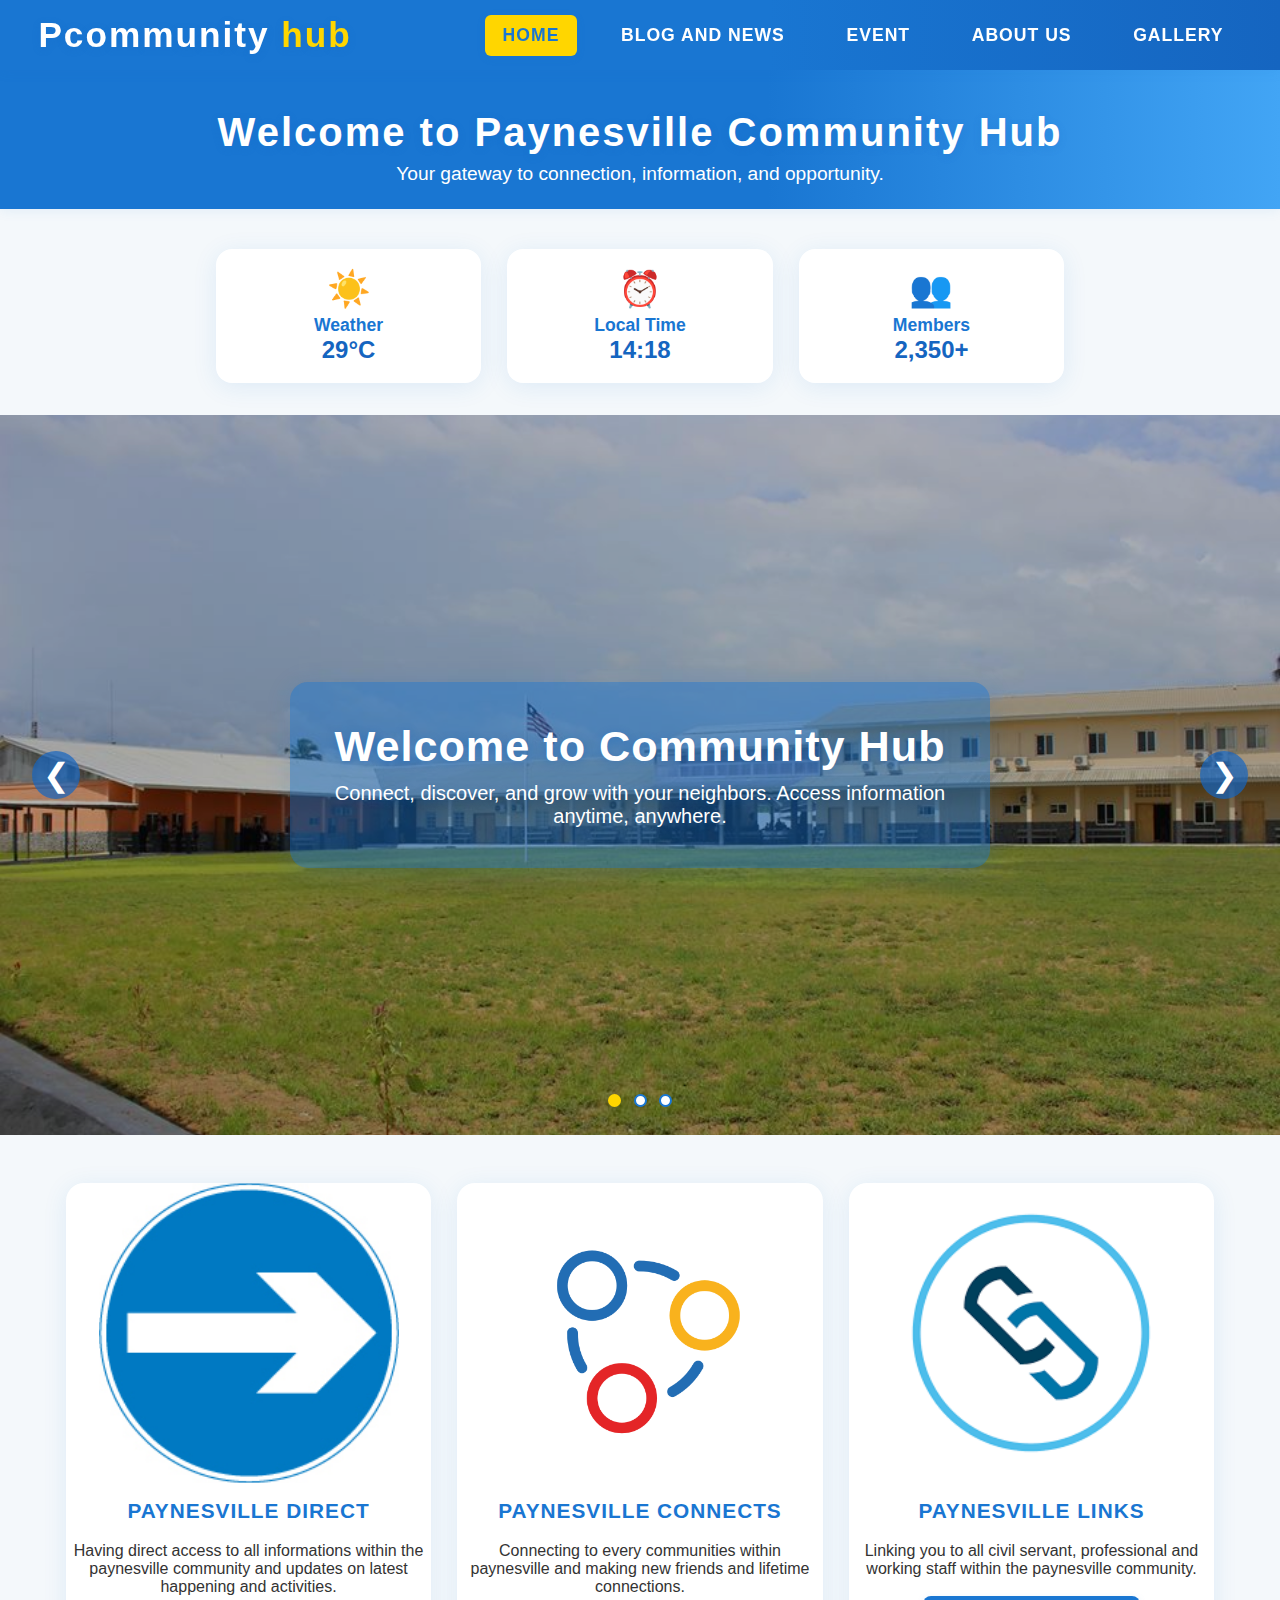
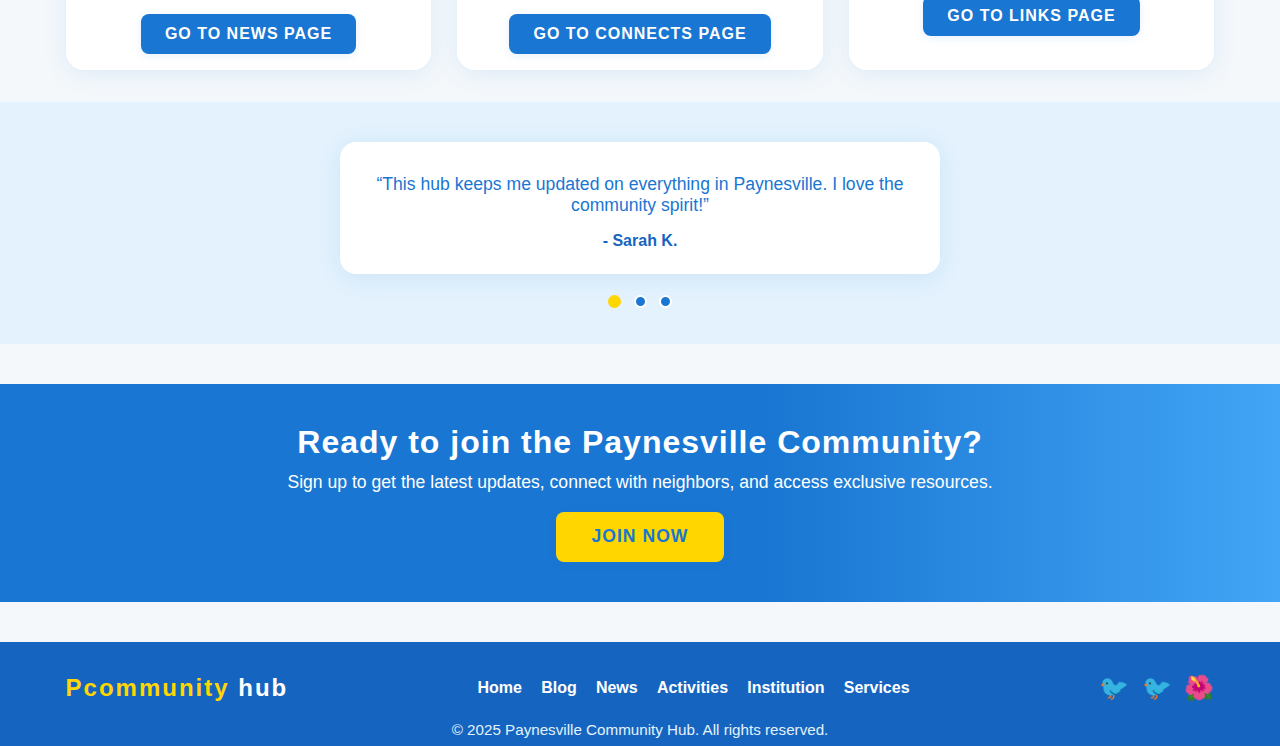
<file: emmet/index.html>
<!DOCTYPE html>
<html lang="en">
<head>
    <meta charset="UTF-8">
    <meta name="viewport" content="width=device-width, initial-scale=1.0">
    <title>Modern Home - Community Hub</title>
    <link rel="stylesheet" href="home.css">
</head>
<body>
    <nav class="main-nav">
        <div class="logo">Pcommunity <span>hub</span></div>
        <ul class="nav-links">
            <li><a href="index.html" class="active">Home</a></li>
            <li><a href="blognews.html">Blog and News</a></li>
            <li><a href="events.html">event</a></li>
            <li><a href="about.html">about us</a></li>
            <li><a href="galllery.html">gallery</a></li>
        </ul>
    </nav>
    <header>
        <div class="welcome-banner">
            <h1>Welcome to Paynesville Community Hub</h1>
            <p>Your gateway to connection, information, and opportunity.</p>
        </div>
    </header>
        <section class="quick-info-section">
            <div class="info-card" id="weather-card">
                <div class="info-icon">☀️</div>
                <div class="info-title">Weather</div>
                <div class="info-value" id="weather-value">--°C</div>
            </div>
            <div class="info-card" id="time-card">
                <div class="info-icon">⏰</div>
                <div class="info-title">Local Time</div>
                <div class="info-value" id="time-value">--:--</div>
            </div>
            <div class="info-card" id="stats-card">
                <div class="info-icon">👥</div>
                <div class="info-title">Members</div>
                <div class="info-value">2,350+</div>
            </div>
        </section>
    <section class="hero-slideshow">
        <div class="slide active">
            <img src="photos/ELWA.jpg" alt="ELWA">
            <div class="slide-caption">
                <h1>Welcome to Community Hub</h1>
                <p>Connect, discover, and grow with your neighbors. Access information anytime, anywhere.</p>
            </div>
        </div>
        <div class="slide">
            <img src="photos/Liberia_libassa-beach-768x512.jpeg" alt="Libassa Beach">
            <div class="slide-caption">
                <h1>Events & Activities</h1>
                <p>Stay updated on the latest happenings and join exciting community events.</p>
            </div>
        </div>
        <div class="slide">
            <img src="photos/Paynesville-Jahmale-2.jpeg" alt="Jahmale">
            <div class="slide-caption">
                <h1>Institutions & Services</h1>
                <p>Find trusted institutions and essential services in your area.</p>
            </div>
        </div>
        <button class="slide-btn prev" onclick="plusSlides(-1)">&#10094;</button>
        <button class="slide-btn next" onclick="plusSlides(1)">&#10095;</button>
        <div class="slide-dots">
            <span class="dot" onclick="currentSlide(1)"></span>
            <span class="dot" onclick="currentSlide(2)"></span>
            <span class="dot" onclick="currentSlide(3)"></span>
        </div>
    </section>

        <section class="photo-flex-section">
            <div class="photo-card">
                <img src="c photo/paynesville direct.jpg" alt="ELWA">
                <h2 class="photo-heading">paynesville direct</h2>
                <p class="photo-desc">Having direct access to all informations within the paynesville community and updates on latest happening and activities.</p>
                <a href="news.html" class="photo-btn">Go to News Page</a>
            </div>
            <div class="photo-card">
                <img src="c photo/paynesville connect.png" alt="Libassa Beach">
                <h2 class="photo-heading">paynesville connects</h2>
                <p class="photo-desc">Connecting to every communities within paynesville and making new friends and lifetime connections.</p>
                <a href="connects.html" class="photo-btn">Go to Connects Page</a>
            </div>
            <div class="photo-card">
                <img src="c photo/paynesville links.png" alt="Jahmale">
                <h2 class="photo-heading">paynesville links</h2>
                <p class="photo-desc">Linking you to all civil servant, professional and working staff within the paynesville community.</p>
                <a href="links.html" class="photo-btn">Go to Links Page</a>
            </div>
        </section>
        <section class="testimonial-section">
            <div class="testimonial-carousel">
                <div class="testimonial-slide active">
                    <p>“This hub keeps me updated on everything in Paynesville. I love the community spirit!”</p>
                    <span>- Sarah K.</span>
                </div>
                <div class="testimonial-slide">
                    <p>“I found my new job and made friends through the activities here. Highly recommended!”</p>
                    <span>- Emmanuel T.</span>
                </div>
                <div class="testimonial-slide">
                    <p>“The links section helped me connect with professionals in my field.”</p>
                    <span>- Blessing M.</span>
                </div>
                <div class="testimonial-dots">
                    <span class="testimonial-dot active" onclick="showTestimonial(0)"></span>
                    <span class="testimonial-dot" onclick="showTestimonial(1)"></span>
                    <span class="testimonial-dot" onclick="showTestimonial(2)"></span>
                </div>
            </div>
        </section>
        <section class="cta-section">
            <h2>Ready to join the Paynesville Community?</h2>
            <p>Sign up to get the latest updates, connect with neighbors, and access exclusive resources.</p>
            <a href="join.html" class="cta-btn">Join Now</a>
        </section>

        <footer class="main-footer">
            <div class="footer-content">
                <div class="footer-logo">Pcommunity <span>hub</span></div>
                <div class="footer-links">
                    <a href="#">Home</a>
                    <a href="#">Blog</a>
                    <a href="#">News</a>
                    <a href="#">Activities</a>
                    <a href="#">Institution</a>
                    <a href="#">Services</a>
                </div>
                <div class="footer-social">
                    <a href="#" title="Facebook">&#x1F426;</a>
                    <a href="#" title="Twitter">&#x1F426;</a>
                    <a href="#" title="Instagram">&#x1F33A;</a>
                </div>
            </div>
            <div class="footer-copy">&copy; 2025 Paynesville Community Hub. All rights reserved.</div>
        </footer>
        <script src="home.js"></script>
        <script>
        // Quick Info: Weather (dummy), Time
        function updateTime() {
            const now = new Date();
            let h = now.getHours();
            let m = now.getMinutes();
            if (m < 10) m = '0' + m;
            document.getElementById('time-value').textContent = h + ':' + m;
        }
        setInterval(updateTime, 1000);
        updateTime();
        // Dummy weather value
        document.getElementById('weather-value').textContent = '29°C';

        // Testimonial Carousel
        let testimonialIndex = 0;
        function showTestimonial(n) {
            const slides = document.querySelectorAll('.testimonial-slide');
            const dots = document.querySelectorAll('.testimonial-dot');
            slides.forEach((slide, i) => {
                slide.classList.toggle('active', i === n);
                dots[i].classList.toggle('active', i === n);
            });
            testimonialIndex = n;
        }
        function autoTestimonial() {
            testimonialIndex = (testimonialIndex + 1) % 3;
            showTestimonial(testimonialIndex);
            setTimeout(autoTestimonial, 5000);
        }
        setTimeout(autoTestimonial, 5000);
        </script>
</body>
</html>
</file>
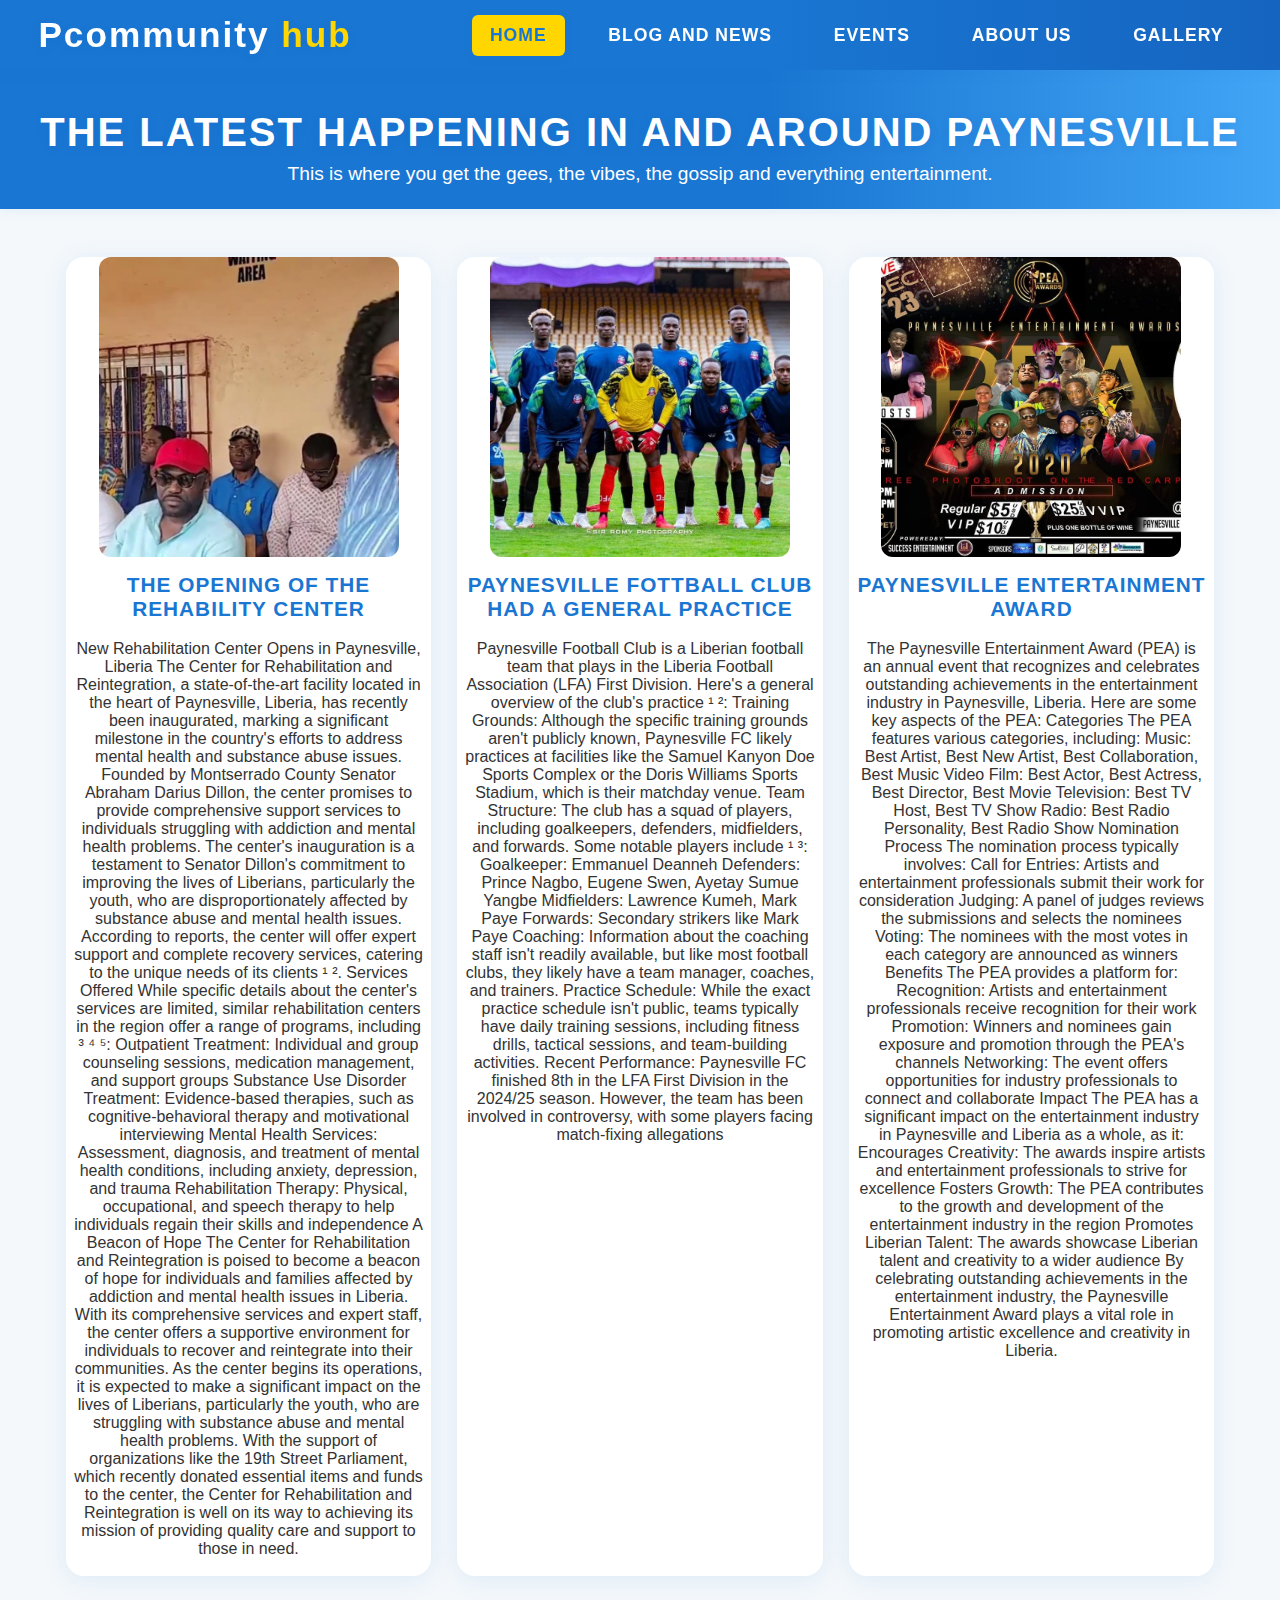
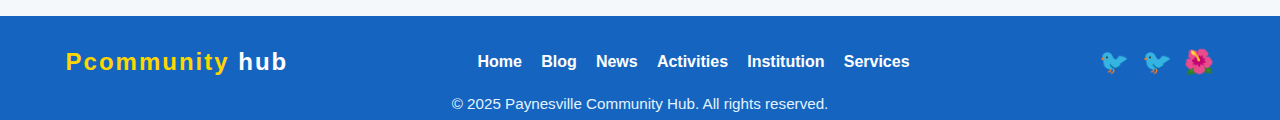
<file: emmet/blognews.html>
<!DOCTYPE html>
<html lang="en">
<head>
    <meta charset="UTF-8">
    <meta name="viewport" content="width=device-width, initial-scale=1.0">
    <title>Modern Home - Community Hub</title>
    <link rel="stylesheet" href="home.css">
</head>
<body>
    <nav class="main-nav">
        <div class="logo">Pcommunity <span>hub</span></div>
        <ul class="nav-links">
            <li><a href="index.html" class="active">Home</a></li>
            <li><a href="blognews.html">Blog and news</a></li>
            <li><a href="events.html">events</a></li>
            <li><a href="about.html">about us</a></li>
            <li><a href="galllery.html">gallery</a></li>
        </ul>
    </nav>
    <header>
        <div class="welcome-banner">
            <h1>THE LATEST HAPPENING IN AND AROUND PAYNESVILLE</h1>
            <p>This is where you get the gees, the vibes, the gossip and everything entertainment.</p>
        </div>
    </header>

     <section class="photo-flex-section">
            <div class="photo-card">
                <img src="blog photo/rehab center.jpg" alt="">
                <h2 class="photo-heading">the opening of the rehability center</h2>
                <p class="photo-desc">New Rehabilitation Center Opens in Paynesville, Liberia

The Center for Rehabilitation and Reintegration, a state-of-the-art facility located in the heart of Paynesville, Liberia, has recently been inaugurated, marking a significant milestone in the country's efforts to address mental health and substance abuse issues. Founded by Montserrado County Senator Abraham Darius Dillon, the center promises to provide comprehensive support services to individuals struggling with addiction and mental health problems.

The center's inauguration is a testament to Senator Dillon's commitment to improving the lives of Liberians, particularly the youth, who are disproportionately affected by substance abuse and mental health issues. According to reports, the center will offer expert support and complete recovery services, catering to the unique needs of its clients ¹ ².

Services Offered
While specific details about the center's services are limited, similar rehabilitation centers in the region offer a range of programs, including ³ ⁴ ⁵:

Outpatient Treatment: Individual and group counseling sessions, medication management, and support groups
Substance Use Disorder Treatment: Evidence-based therapies, such as cognitive-behavioral therapy and motivational interviewing
Mental Health Services: Assessment, diagnosis, and treatment of mental health conditions, including anxiety, depression, and trauma
Rehabilitation Therapy: Physical, occupational, and speech therapy to help individuals regain their skills and independence
A Beacon of Hope
The Center for Rehabilitation and Reintegration is poised to become a beacon of hope for individuals and families affected by addiction and mental health issues in Liberia. With its comprehensive services and expert staff, the center offers a supportive environment for individuals to recover and reintegrate into their communities.

As the center begins its operations, it is expected to make a significant impact on the lives of Liberians, particularly the youth, who are struggling with substance abuse and mental health problems. With the support of organizations like the 19th Street Parliament, which recently donated essential items and funds to the center, the Center for Rehabilitation and Reintegration is well on its way to 
achieving its mission of providing quality care and support to those in need.</p>
            </div>
            <div class="photo-card">
                <img src="blog photo/p fc.jpeg" alt="">
                <h2 class="photo-heading">PAYNESVILLE FOTTBALL CLUB HAD A GENERAL PRACTICE</h2>
                <p class="photo-desc">Paynesville Football Club is a Liberian football team that plays in the Liberia Football Association (LFA) First Division. Here's a general overview of the club's practice ¹ ²:

Training Grounds: Although the specific training grounds aren't publicly known, Paynesville FC likely practices at facilities like the Samuel Kanyon Doe Sports Complex or the Doris Williams Sports Stadium, which is their matchday venue.
Team Structure: The club has a squad of players, including goalkeepers, defenders, midfielders, and forwards. Some notable players include ¹ ³:
Goalkeeper: Emmanuel Deanneh
Defenders: Prince Nagbo, Eugene Swen, Ayetay Sumue Yangbe
Midfielders: Lawrence Kumeh, Mark Paye
Forwards: Secondary strikers like Mark Paye
Coaching: Information about the coaching staff isn't readily available, but like most football clubs, they likely have a team manager, coaches, and trainers.
Practice Schedule: While the exact practice schedule isn't public, teams typically have daily training sessions, including fitness drills, tactical sessions, and team-building activities.
Recent Performance: Paynesville FC finished 8th in the LFA First Division in the 2024/25 season. However, the team has been involved in controversy, with some players facing match-fixing allegations</p>
            </div>
            <div class="photo-card">
                <img src="blog photo/pea.jpg" alt="">
                <h2 class="photo-heading">PAYNESVILLE ENTERTAINMENT AWARD</h2>
                <p class="photo-desc">The Paynesville Entertainment Award (PEA) is an annual event that recognizes and celebrates outstanding achievements in the entertainment industry in Paynesville, Liberia. Here are some key aspects of the PEA:

Categories
The PEA features various categories, including:

Music: Best Artist, Best New Artist, Best Collaboration, Best Music Video
Film: Best Actor, Best Actress, Best Director, Best Movie
Television: Best TV Host, Best TV Show
Radio: Best Radio Personality, Best Radio Show
Nomination Process
The nomination process typically involves:

Call for Entries: Artists and entertainment professionals submit their work for consideration
Judging: A panel of judges reviews the submissions and selects the nominees
Voting: The nominees with the most votes in each category are announced as winners
Benefits
The PEA provides a platform for:

Recognition: Artists and entertainment professionals receive recognition for their work
Promotion: Winners and nominees gain exposure and promotion through the PEA's channels
Networking: The event offers opportunities for industry professionals to connect and collaborate
Impact
The PEA has a significant impact on the entertainment industry in Paynesville and Liberia as a whole, as it:

Encourages Creativity: The awards inspire artists and entertainment professionals to strive for excellence
Fosters Growth: The PEA contributes to the growth and development of the entertainment industry in the region
Promotes Liberian Talent: The awards showcase Liberian talent and creativity to a wider audience
By celebrating outstanding achievements in the entertainment industry, the Paynesville Entertainment Award
 plays a vital role in promoting artistic excellence and creativity in Liberia.</p>
            </div>
        </section>

    <footer class="main-footer">
            <div class="footer-content">
                <div class="footer-logo">Pcommunity <span>hub</span></div>
                <div class="footer-links">
                    <a href="#">Home</a>
                    <a href="#">Blog</a>
                    <a href="#">News</a>
                    <a href="#">Activities</a>
                    <a href="#">Institution</a>
                    <a href="#">Services</a>
                </div>
                <div class="footer-social">
                    <a href="#" title="Facebook">&#x1F426;</a>
                    <a href="#" title="Twitter">&#x1F426;</a>
                    <a href="#" title="Instagram">&#x1F33A;</a>
                </div>
            </div>
            <div class="footer-copy">&copy; 2025 Paynesville Community Hub. All rights reserved.</div>
        </footer>
        </body>
        </html>
</file>
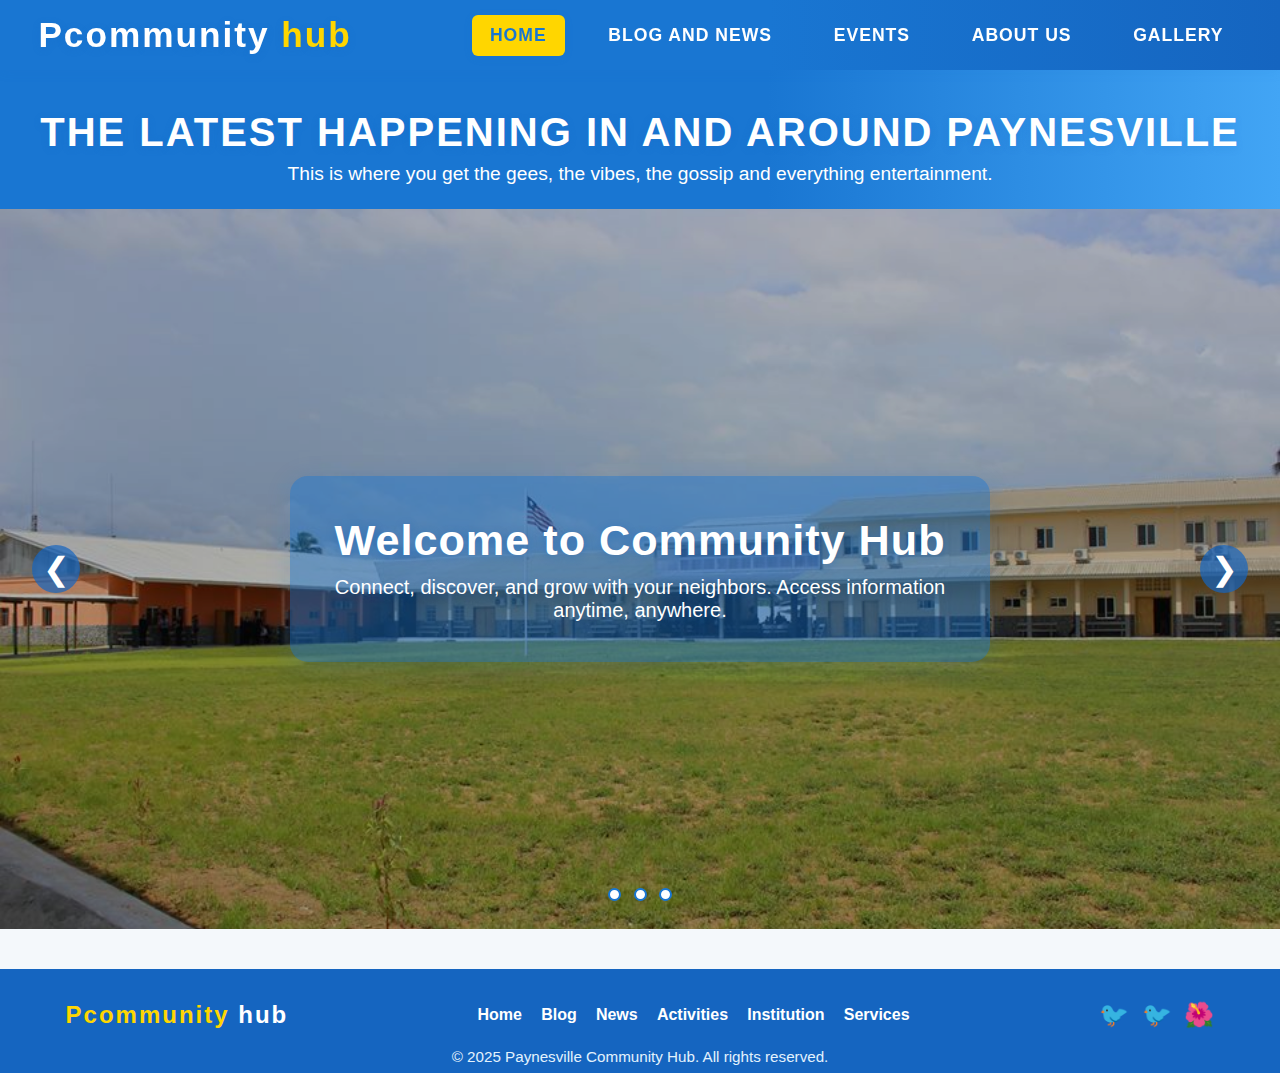
<file: emmet/events.html>
<!DOCTYPE html>
<html lang="en">
<head>
    <meta charset="UTF-8">
    <meta name="viewport" content="width=device-width, initial-scale=1.0">
    <title>Modern Home - Community Hub</title>
    <link rel="stylesheet" href="home.css">
</head>
<body>
    <nav class="main-nav">
        <div class="logo">Pcommunity <span>hub</span></div>
        <ul class="nav-links">
            <li><a href="index.html" class="active">Home</a></li>
            <li><a href="blognews.html">Blog and news</a></li>
            <li><a href="events.html">events</a></li>
            <li><a href="about.html">about us</a></li>
            <li><a href="galllery.html">gallery</a></li>
        </ul>
    </nav>
    <header>
        <div class="welcome-banner">
            <h1>THE LATEST HAPPENING IN AND AROUND PAYNESVILLE</h1>
            <p>This is where you get the gees, the vibes, the gossip and everything entertainment.</p>
        </div>
    </header>
    <main>
        <section class="hero-slideshow">
        <div class="slide active">
            <img src="photos/ELWA.jpg" alt="ELWA">
            <div class="slide-caption">
                <h1>Welcome to Community Hub</h1>
                <p>Connect, discover, and grow with your neighbors. Access information anytime, anywhere.</p>
            </div>
        </div>
        <div class="slide">
            <img src="photos/Liberia_libassa-beach-768x512.jpeg" alt="Libassa Beach">
            <div class="slide-caption">
                <h1>Events & Activities</h1>
                <p>Stay updated on the latest happenings and join exciting community events.</p>
            </div>
        </div>
        <div class="slide">
            <img src="photos/Paynesville-Jahmale-2.jpeg" alt="Jahmale">
            <div class="slide-caption">
                <h1>Institutions & Services</h1>
                <p>Find trusted institutions and essential services in your area.</p>
            </div>
        </div>
        <button class="slide-btn prev" onclick="plusSlides(-1)">&#10094;</button>
        <button class="slide-btn next" onclick="plusSlides(1)">&#10095;</button>
        <div class="slide-dots">
            <span class="dot" onclick="currentSlide(1)"></span>
            <span class="dot" onclick="currentSlide(2)"></span>
            <span class="dot" onclick="currentSlide(3)"></span>
        </div>
    </section>
    </main>
    <footer class="main-footer">
            <div class="footer-content">
                <div class="footer-logo">Pcommunity <span>hub</span></div>
                <div class="footer-links">
                    <a href="#">Home</a>
                    <a href="#">Blog</a>
                    <a href="#">News</a>
                    <a href="#">Activities</a>
                    <a href="#">Institution</a>
                    <a href="#">Services</a>
                </div>
                <div class="footer-social">
                    <a href="#" title="Facebook">&#x1F426;</a>
                    <a href="#" title="Twitter">&#x1F426;</a>
                    <a href="#" title="Instagram">&#x1F33A;</a>
                </div>
            </div>
            <div class="footer-copy">&copy; 2025 Paynesville Community Hub. All rights reserved.</div>
        </footer>
        </body>
        </html>
</file>
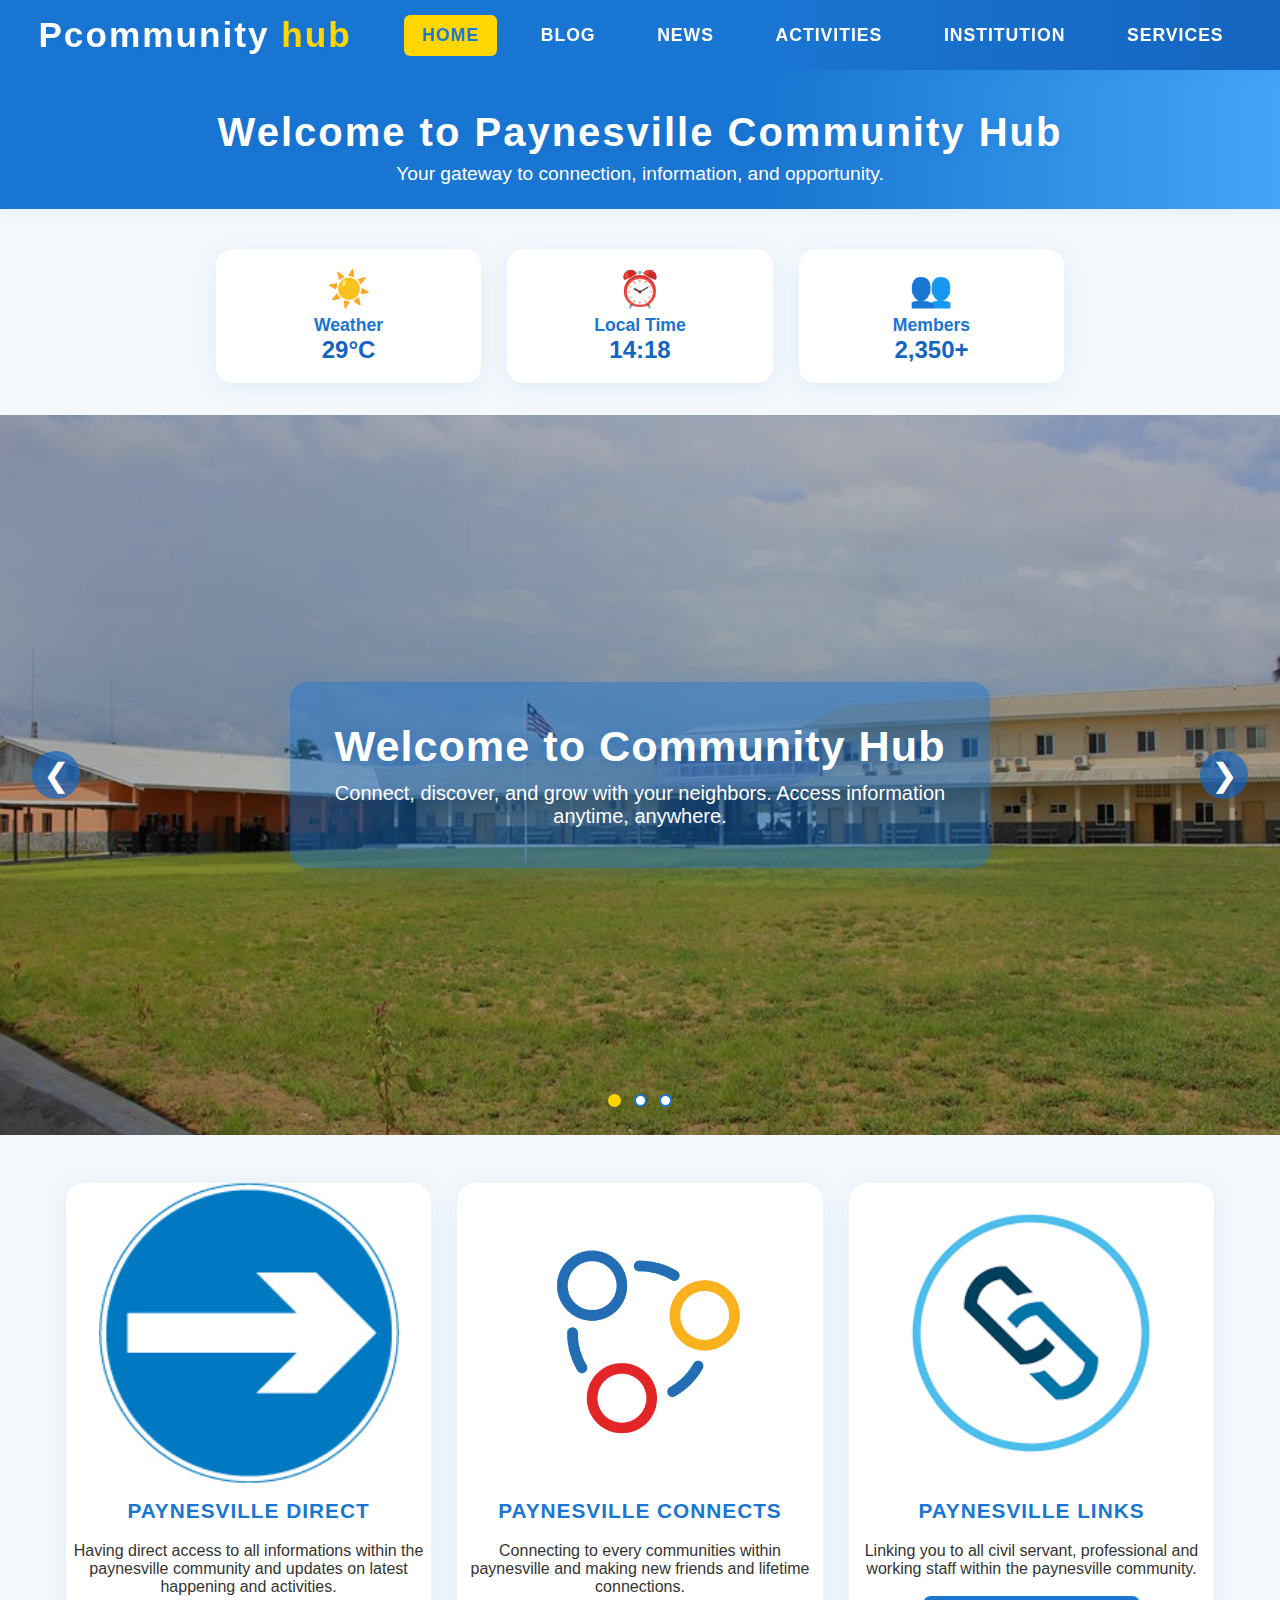
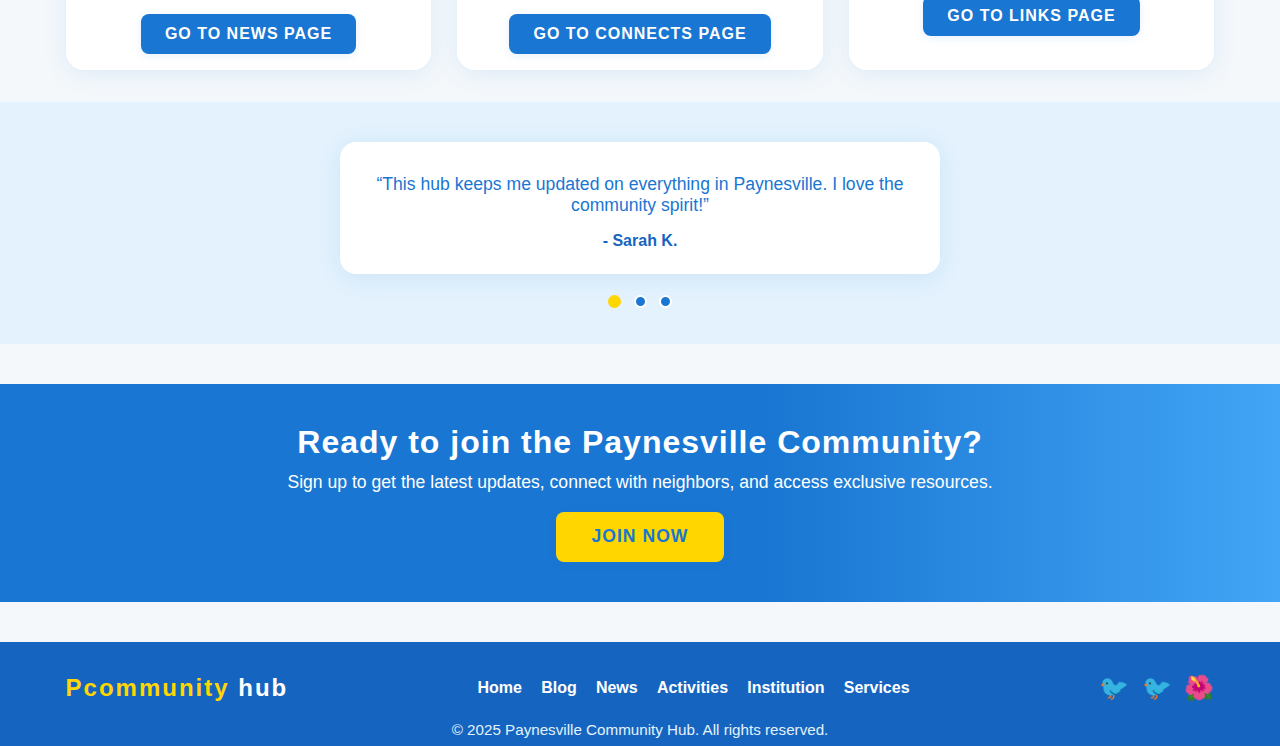
<file: emmet/home.html>
<!DOCTYPE html>
<html lang="en">
<head>
    <meta charset="UTF-8">
    <meta name="viewport" content="width=device-width, initial-scale=1.0">
    <title>Modern Home - Community Hub</title>
    <link rel="stylesheet" href="home.css">
</head>
<body>
    <nav class="main-nav">
        <div class="logo">Pcommunity <span>hub</span></div>
        <ul class="nav-links">
            <li><a href="#" class="active">Home</a></li>
            <li><a href="#">Blog</a></li>
            <li><a href="#">News</a></li>
            <li><a href="#">Activities</a></li>
            <li><a href="#">Institution</a></li>
            <li><a href="#">Services</a></li>
        </ul>
    </nav>
    <header>
        <div class="welcome-banner">
            <h1>Welcome to Paynesville Community Hub</h1>
            <p>Your gateway to connection, information, and opportunity.</p>
        </div>
    </header>
        <section class="quick-info-section">
            <div class="info-card" id="weather-card">
                <div class="info-icon">☀️</div>
                <div class="info-title">Weather</div>
                <div class="info-value" id="weather-value">--°C</div>
            </div>
            <div class="info-card" id="time-card">
                <div class="info-icon">⏰</div>
                <div class="info-title">Local Time</div>
                <div class="info-value" id="time-value">--:--</div>
            </div>
            <div class="info-card" id="stats-card">
                <div class="info-icon">👥</div>
                <div class="info-title">Members</div>
                <div class="info-value">2,350+</div>
            </div>
        </section>
    <section class="hero-slideshow">
        <div class="slide active">
            <img src="photos/ELWA.jpg" alt="ELWA">
            <div class="slide-caption">
                <h1>Welcome to Community Hub</h1>
                <p>Connect, discover, and grow with your neighbors. Access information anytime, anywhere.</p>
            </div>
        </div>
        <div class="slide">
            <img src="photos/Liberia_libassa-beach-768x512.jpeg" alt="Libassa Beach">
            <div class="slide-caption">
                <h1>Events & Activities</h1>
                <p>Stay updated on the latest happenings and join exciting community events.</p>
            </div>
        </div>
        <div class="slide">
            <img src="photos/Paynesville-Jahmale-2.jpeg" alt="Jahmale">
            <div class="slide-caption">
                <h1>Institutions & Services</h1>
                <p>Find trusted institutions and essential services in your area.</p>
            </div>
        </div>
        <button class="slide-btn prev" onclick="plusSlides(-1)">&#10094;</button>
        <button class="slide-btn next" onclick="plusSlides(1)">&#10095;</button>
        <div class="slide-dots">
            <span class="dot" onclick="currentSlide(1)"></span>
            <span class="dot" onclick="currentSlide(2)"></span>
            <span class="dot" onclick="currentSlide(3)"></span>
        </div>
    </section>

        <section class="photo-flex-section">
            <div class="photo-card">
                <img src="c photo/paynesville direct.jpg" alt="ELWA">
                <h2 class="photo-heading">paynesville direct</h2>
                <p class="photo-desc">Having direct access to all informations within the paynesville community and updates on latest happening and activities.</p>
                <a href="news.html" class="photo-btn">Go to News Page</a>
            </div>
            <div class="photo-card">
                <img src="c photo/paynesville connect.png" alt="Libassa Beach">
                <h2 class="photo-heading">paynesville connects</h2>
                <p class="photo-desc">Connecting to every communities within paynesville and making new friends and lifetime connections.</p>
                <a href="connects.html" class="photo-btn">Go to Connects Page</a>
            </div>
            <div class="photo-card">
                <img src="c photo/paynesville links.png" alt="Jahmale">
                <h2 class="photo-heading">paynesville links</h2>
                <p class="photo-desc">Linking you to all civil servant, professional and working staff within the paynesville community.</p>
                <a href="links.html" class="photo-btn">Go to Links Page</a>
            </div>
        </section>
        <section class="testimonial-section">
            <div class="testimonial-carousel">
                <div class="testimonial-slide active">
                    <p>“This hub keeps me updated on everything in Paynesville. I love the community spirit!”</p>
                    <span>- Sarah K.</span>
                </div>
                <div class="testimonial-slide">
                    <p>“I found my new job and made friends through the activities here. Highly recommended!”</p>
                    <span>- Emmanuel T.</span>
                </div>
                <div class="testimonial-slide">
                    <p>“The links section helped me connect with professionals in my field.”</p>
                    <span>- Blessing M.</span>
                </div>
                <div class="testimonial-dots">
                    <span class="testimonial-dot active" onclick="showTestimonial(0)"></span>
                    <span class="testimonial-dot" onclick="showTestimonial(1)"></span>
                    <span class="testimonial-dot" onclick="showTestimonial(2)"></span>
                </div>
            </div>
        </section>
        <section class="cta-section">
            <h2>Ready to join the Paynesville Community?</h2>
            <p>Sign up to get the latest updates, connect with neighbors, and access exclusive resources.</p>
            <a href="#" class="cta-btn">Join Now</a>
        </section>

        <footer class="main-footer">
            <div class="footer-content">
                <div class="footer-logo">Pcommunity <span>hub</span></div>
                <div class="footer-links">
                    <a href="#">Home</a>
                    <a href="#">Blog</a>
                    <a href="#">News</a>
                    <a href="#">Activities</a>
                    <a href="#">Institution</a>
                    <a href="#">Services</a>
                </div>
                <div class="footer-social">
                    <a href="#" title="Facebook">&#x1F426;</a>
                    <a href="#" title="Twitter">&#x1F426;</a>
                    <a href="#" title="Instagram">&#x1F33A;</a>
                </div>
            </div>
            <div class="footer-copy">&copy; 2025 Paynesville Community Hub. All rights reserved.</div>
        </footer>
        <script src="home.js"></script>
        <script>
        // Quick Info: Weather (dummy), Time
        function updateTime() {
            const now = new Date();
            let h = now.getHours();
            let m = now.getMinutes();
            if (m < 10) m = '0' + m;
            document.getElementById('time-value').textContent = h + ':' + m;
        }
        setInterval(updateTime, 1000);
        updateTime();
        // Dummy weather value
        document.getElementById('weather-value').textContent = '29°C';

        // Testimonial Carousel
        let testimonialIndex = 0;
        function showTestimonial(n) {
            const slides = document.querySelectorAll('.testimonial-slide');
            const dots = document.querySelectorAll('.testimonial-dot');
            slides.forEach((slide, i) => {
                slide.classList.toggle('active', i === n);
                dots[i].classList.toggle('active', i === n);
            });
            testimonialIndex = n;
        }
        function autoTestimonial() {
            testimonialIndex = (testimonialIndex + 1) % 3;
            showTestimonial(testimonialIndex);
            setTimeout(autoTestimonial, 5000);
        }
        setTimeout(autoTestimonial, 5000);
        </script>
</body>
</html>
</file>
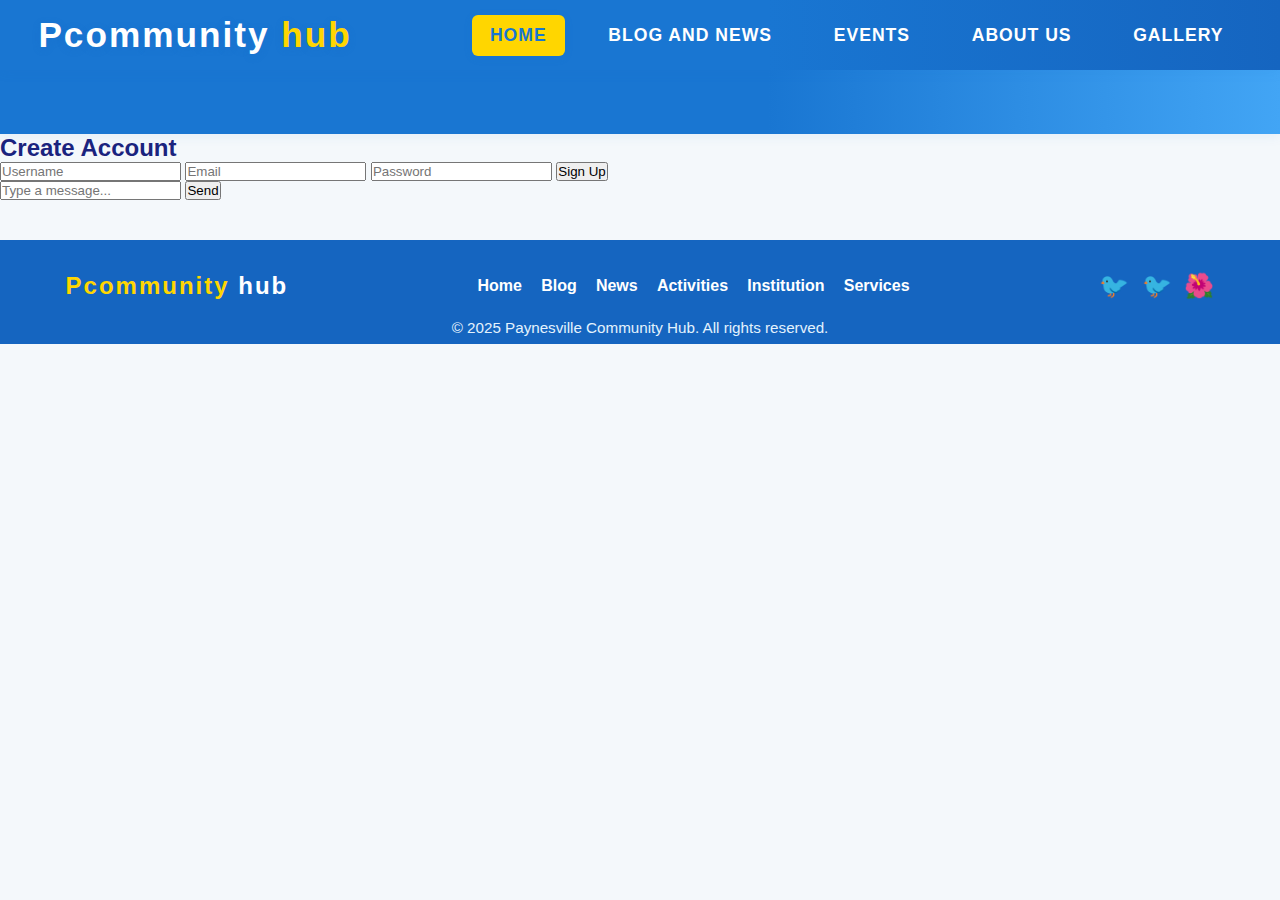
<file: emmet/join.html>
<!DOCTYPE html>
<html lang="en">
<head>
    <meta charset="UTF-8">
    <meta name="viewport" content="width=device-width, initial-scale=1.0">
    <title>Modern Home - Community Hub</title>
    <link rel="stylesheet" href="home.css">
</head>
<body>
    <nav class="main-nav">
        <div class="logo">Pcommunity <span>hub</span></div>
        <ul class="nav-links">
            <li><a href="index.html" class="active">Home</a></li>
            <li><a href="blognews.html">Blog and news</a></li>
            <li><a href="events.html">events</a></li>
            <li><a href="about.html">about us</a></li>
            <li><a href="galllery.html">gallery</a></li>
        </ul>
    </nav>
    <header>
        <div class="welcome-banner">
        </div>
    </header>
    <main>
        <div id="auth">
    <h2>Create Account</h2>
    <form id="signupForm">
    <input type="text" placeholder="Username" required>
    <input type="email" placeholder="Email" required>
    <input type="password" placeholder="Password" required>
    <button type="submit">Sign Up</button>
    </form>
</div>

<div id="chat">
    <div id="messages"></div>
    <input type="text" id="msgInput" placeholder="Type a message...">
    <button onclick="sendMessage()">Send</button>
</div>
    </main>
    <footer class="main-footer">
            <div class="footer-content">
                <div class="footer-logo">Pcommunity <span>hub</span></div>
                <div class="footer-links">
                    <a href="#">Home</a>
                    <a href="#">Blog</a>
                    <a href="#">News</a>
                    <a href="#">Activities</a>
                    <a href="#">Institution</a>
                    <a href="#">Services</a>
                </div>
                <div class="footer-social">
                    <a href="#" title="Facebook">&#x1F426;</a>
                    <a href="#" title="Twitter">&#x1F426;</a>
                    <a href="#" title="Instagram">&#x1F33A;</a>
                </div>
            </div>
            <div class="footer-copy">&copy; 2025 Paynesville Community Hub. All rights reserved.</div>
        </footer>
        </body>
        </html>
</file>
<file: emmet/home.css>
/* Welcome Banner */
.welcome-banner {
  width: 100vw;
  background: linear-gradient(90deg, #1976d2 60%, #42a5f5 100%);
  color: #fff;
  text-align: center;
  padding: 2.5rem 1rem 1.5rem 1rem;
  animation: gradientMove 8s ease-in-out infinite alternate;
  box-shadow: 0 2px 12px rgba(25, 118, 210, 0.08);
}
.welcome-banner h1 {
  font-size: 2.5rem;
  font-weight: 900;
  margin-bottom: 0.5rem;
  letter-spacing: 2px;
  text-shadow: 0 2px 8px rgba(21,101,192,0.18);
}
.welcome-banner p {
  font-size: 1.2rem;
  font-weight: 400;
  margin: 0;
}
@keyframes gradientMove {
  0% { background-position: 0% 50%; }
  100% { background-position: 100% 50%; }
}

/* Quick Info Cards */
.quick-info-section {
  display: flex;
  justify-content: center;
  align-items: stretch;
  gap: 2vw;
  margin: 2.5rem auto 2rem auto;
  max-width: 900px;
  padding: 0 2vw;
}
.info-card {
  flex: 1 1 0;
  background: #fff;
  border-radius: 16px;
  box-shadow: 0 4px 24px rgba(25,118,210,0.10);
  display: flex;
  flex-direction: column;
  align-items: center;
  justify-content: center;
  padding: 1.2rem 0.5rem;
  min-width: 120px;
  min-height: 120px;
  transition: transform 0.2s, box-shadow 0.2s;
}
.info-card:hover {
  transform: translateY(-6px) scale(1.04);
  box-shadow: 0 8px 32px rgba(25,118,210,0.18);
}
.info-icon {
  font-size: 2.2rem;
  margin-bottom: 0.3rem;
}
.info-title {
  font-size: 1.1rem;
  color: #1976d2;
  font-weight: 700;
}
.info-value {
  font-size: 1.5rem;
  font-weight: 800;
  color: #1565c0;
}

/* Testimonial Carousel */
.testimonial-section {
  width: 100vw;
  background: #e3f2fd;
  padding: 2.5rem 0 2rem 0;
  display: flex;
  justify-content: center;
  align-items: center;
}
.testimonial-carousel {
  max-width: 600px;
  width: 95vw;
  margin: 0 auto;
  position: relative;
}
.testimonial-slide {
  display: none;
  background: #fff;
  border-radius: 16px;
  box-shadow: 0 4px 24px rgba(25,118,210,0.10);
  padding: 2rem 1.5rem 1.5rem 1.5rem;
  text-align: center;
  font-size: 1.1rem;
  color: #1976d2;
  min-height: 120px;
  transition: opacity 0.5s;
}
.testimonial-slide.active {
  display: block;
}
.testimonial-slide span {
  display: block;
  margin-top: 1rem;
  color: #1565c0;
  font-weight: 700;
  font-size: 1rem;
}
.testimonial-dots {
  text-align: center;
  margin-top: 1.2rem;
}
.testimonial-dot {
  cursor: pointer;
  height: 13px;
  width: 13px;
  margin: 0 4px;
  background-color: #1976d2;
  border-radius: 50%;
  display: inline-block;
  transition: background-color 0.3s;
  border: 2px solid #fff;
}
.testimonial-dot.active, .testimonial-dot:hover {
  background-color: #ffd600;
  border-color: #ffd600;
}

/* Call to Action */
.cta-section {
  width: 100vw;
  background: linear-gradient(90deg, #1976d2 60%, #42a5f5 100%);
  color: #fff;
  text-align: center;
  padding: 2.5rem 1rem 2.5rem 1rem;
  margin-top: 2.5rem;
}
.cta-section h2 {
  font-size: 2rem;
  font-weight: 800;
  margin-bottom: 0.7rem;
  letter-spacing: 1px;
}
.cta-section p {
  font-size: 1.1rem;
  margin-bottom: 1.2rem;
}
.cta-btn {
  display: inline-block;
  background: #ffd600;
  color: #1976d2;
  font-weight: 700;
  text-transform: uppercase;
  padding: 0.9rem 2.2rem;
  border-radius: 8px;
  text-decoration: none;
  letter-spacing: 1px;
  box-shadow: 0 2px 8px rgba(25,118,210,0.10);
  transition: background 0.2s, color 0.2s, box-shadow 0.2s;
  font-size: 1.1rem;
}
.cta-btn:hover, .cta-btn:focus {
  background: #1976d2;
  color: #ffd600;
  box-shadow: 0 4px 16px rgba(25,118,210,0.18);
}

/* Footer */
.main-footer {
  width: 100vw;
  background: #1565c0;
  color: #fff;
  padding: 2rem 0 0.5rem 0;
  margin-top: 2.5rem;
}
.footer-content {
  max-width: 1200px;
  margin: 0 auto;
  display: flex;
  flex-wrap: wrap;
  justify-content: space-between;
  align-items: center;
  padding: 0 2vw;
}
.footer-logo {
  font-size: 1.5rem;
  font-weight: 900;
  letter-spacing: 2px;
  color: #ffd600;
}
.footer-logo span {
  color: #fff;
}
.footer-links {
  display: flex;
  gap: 1.5vw;
  flex-wrap: wrap;
}
.footer-links a {
  color: #fff;
  text-decoration: none;
  font-weight: 600;
  font-size: 1rem;
  transition: color 0.2s;
}
.footer-links a:hover {
  color: #ffd600;
}
.footer-social {
  display: flex;
  gap: 1vw;
}
.footer-social a {
  color: #ffd600;
  font-size: 1.5rem;
  text-decoration: none;
  transition: color 0.2s;
}
.footer-social a:hover {
  color: #fff;
}
.footer-copy {
  text-align: center;
  color: #e3f2fd;
  font-size: 0.95rem;
  margin-top: 1.2rem;
}

@media (max-width: 900px) {
  .quick-info-section {
    flex-direction: column;
    gap: 1.5rem;
    max-width: 98vw;
  }
  .testimonial-section {
    padding: 1.2rem 0 1rem 0;
  }
  .footer-content {
    flex-direction: column;
    gap: 1.2rem;
    align-items: flex-start;
  }
}
.photo-desc {
  text-align: center;
  font-size: 1rem;
  color: #333;
  margin: 0.7rem 0 1.1rem 0;
  padding: 0 0.5rem;
}
.photo-btn {
  display: inline-block;
  background: #1976d2;
  color: #fff;
  font-weight: 600;
  text-transform: uppercase;
  padding: 0.7rem 1.5rem;
  border-radius: 8px;
  text-decoration: none;
  letter-spacing: 1px;
  box-shadow: 0 2px 8px rgba(25,118,210,0.10);
  transition: background 0.2s, color 0.2s, box-shadow 0.2s;
  margin-bottom: 1rem;
}
.photo-btn:hover, .photo-btn:focus {
  background: #ffd600;
  color: #1976d2;
  box-shadow: 0 4px 16px rgba(25,118,210,0.18);
}
.photo-heading {
  text-align: center;
  font-size: 1.3rem;
  font-weight: 700;
  color: #1976d2;
  margin: 1rem 0 0.5rem 0;
  letter-spacing: 1px;
  text-transform: uppercase;
}
/* Flex photo section */
.photo-flex-section {
  display: flex;
  justify-content: center;
  align-items: stretch;
  gap: 2vw;
  margin: 3rem auto 2rem auto;
  max-width: 1200px;
  padding: 0 2vw;
}
.photo-card {
  flex: 1 1 0;
  background: #fff;
  border-radius: 18px;
  box-shadow: 0 4px 24px rgba(25,118,210,0.10);
  overflow: hidden;
  display: flex;
  flex-direction: column;
  align-items: center;
  justify-content: flex-start;
  transition: transform 0.2s, box-shadow 0.2s;
}
.photo-card:hover {
  transform: translateY(-8px) scale(1.03);
  box-shadow: 0 8px 32px rgba(25,118,210,0.18);
}
.photo-card img {
  width: 300px;
  height: 300px;
  object-fit: cover;
  display: block;
  border-radius: 12px;
}

@media (max-width: 900px) {
  .photo-flex-section {
    flex-direction: column;
    gap: 1.5rem;
    max-width: 98vw;
  }
  .photo-card img {
    height: 180px;
  }
}
/* Modern Home Page Styles - Blue Theme */
* {
  margin: 0;
  padding: 0;
  box-sizing: border-box;
  font-family: 'Segoe UI', Arial, sans-serif;
}

body {
  background: #f4f8fb;
  color: #1a237e;
}

.main-nav {
  width: 100vw;
  background: linear-gradient(90deg, #1976d2 60%, #1565c0 100%);
  display: flex;
  align-items: center;
  justify-content: space-between;
  padding: 0 3vw;
  min-height: 70px;
  box-shadow: 0 2px 12px rgba(25, 118, 210, 0.08);
  position: sticky;
  top: 0;
  z-index: 20;
}
.logo {
  color: #fff;
  font-size: 2.2rem;
  font-weight: 900;
  letter-spacing: 2px;
  text-shadow: 0 2px 8px rgba(21,101,192,0.18);
}
.logo span {
  color: #ffd600;
  font-weight: 900;
}
.nav-links {
  display: flex;
  gap: 2vw;
  list-style: none;
}
.nav-links a {
  color: #fff;
  text-decoration: none;
  text-transform: uppercase;
  font-weight: 600;
  font-size: 1.1rem;
  padding: 10px 18px;
  border-radius: 6px;
  transition: background 0.2s, color 0.2s, box-shadow 0.2s;
  letter-spacing: 1px;
  position: relative;
  display: inline-block;
}
.nav-links a.active, .nav-links a:hover, .nav-links a:focus {
  background: #ffd600;
  color: #1976d2;
  box-shadow: 0 2px 8px rgba(25, 118, 210, 0.12);
}

.hero-slideshow {
  position: relative;
  width: 100vw;
  height: 80vh;
  min-height: 350px;
  overflow: hidden;
  background: #1976d2;
  display: flex;
  align-items: center;
  justify-content: center;
}
.slide {
  display: none;
  position: absolute;
  width: 100vw;
  height: 80vh;
  top: 0;
  left: 0;
  animation: fade 1s;
}
.slide.active {
  display: block;
  z-index: 2;
}
.slide img {
  width: 100vw;
  height: 80vh;
  object-fit: cover;
  filter: brightness(0.7) saturate(1.2);
}
.slide-caption {
  position: absolute;
  top: 50%;
  left: 50%;
  transform: translate(-50%, -50%);
  color: #fff;
  text-align: center;
  z-index: 3;
  width: 90vw;
  max-width: 700px;
  background: rgba(25, 118, 210, 0.45);
  padding: 2.5rem 1.5rem;
  border-radius: 18px;
  box-shadow: 0 4px 24px rgba(25,118,210,0.18);
}
.slide-caption h1 {
  font-size: 2.7rem;
  font-weight: 800;
  margin-bottom: 0.7rem;
  letter-spacing: 1px;
  text-shadow: 0 2px 8px rgba(21,101,192,0.4);
}
.slide-caption p {
  font-size: 1.25rem;
  font-weight: 400;
  margin: 0;
  text-shadow: 0 2px 8px rgba(21,101,192,0.3);
}
.slide-btn {
  cursor: pointer;
  position: absolute;
  top: 50%;
  transform: translateY(-50%);
  width: 48px;
  height: 48px;
  color: #fff;
  font-size: 2rem;
  border-radius: 50%;
  background: rgba(21,101,192,0.7);
  border: none;
  z-index: 4;
  display: flex;
  align-items: center;
  justify-content: center;
  transition: background 0.2s;
}
.slide-btn.prev { left: 32px; }
.slide-btn.next { right: 32px; }
.slide-btn:hover { background: #ffd600; color: #1976d2; }
.slide-dots {
  text-align: center;
  position: absolute;
  width: 100%;
  bottom: 24px;
  z-index: 5;
}
.dot {
  cursor: pointer;
  height: 13px;
  width: 13px;
  margin: 0 4px;
  background-color: #fff;
  border-radius: 50%;
  display: inline-block;
  transition: background-color 0.3s;
  border: 2px solid #1976d2;
}
.dot.active, .dot:hover {
  background-color: #ffd600;
  border-color: #ffd600;
}
@keyframes fade {
  from { opacity: .4 }
  to { opacity: 1 }
}
@media (max-width: 900px) {
  .main-nav { padding: 0 1vw; }
  .logo { font-size: 1.3rem; }
  .nav-links { gap: 1vw; }
  .nav-links a { font-size: 0.98rem; padding: 7px 10px; }
  .hero-slideshow, .slide, .slide img { height: 45vh; }
  .slide-caption { padding: 1.2rem 0.5rem; }
  .slide-caption h1 { font-size: 1.3rem; }
}
@media (max-width: 600px) {
  .main-nav { min-height: 44px; }
  .logo { font-size: 1rem; }
  .nav-links { gap: 0.5vw; }
  .nav-links a { font-size: 0.85rem; padding: 5px 6px; }
  .hero-slideshow, .slide, .slide img { height: 28vh; min-height: 160px; }
  .slide-caption { padding: 0.7rem 0.2rem; border-radius: 8px; }
  .slide-caption h1 { font-size: 1.1rem; }
  .slide-btn { width: 28px; height: 28px; font-size: 1rem; left: 2px; right: 2px; }
  .slide-dots { bottom: 5px; }
}
</file>
